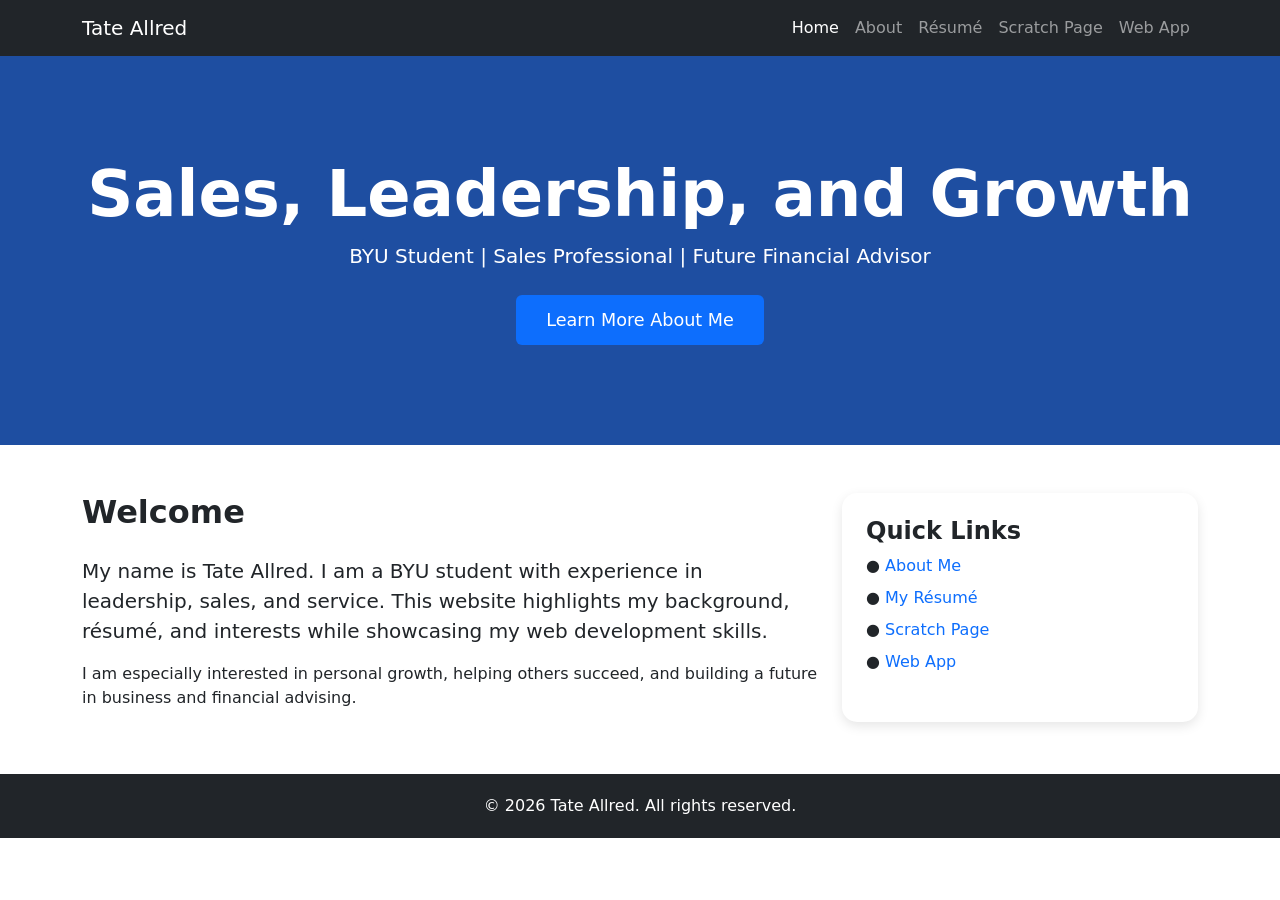
<file: final-project:/index.html>
<!DOCTYPE html>
<html lang="en">
<head>
    <meta charset="UTF-8">
    <meta name="viewport" content="width=device-width, initial-scale=1.0">
    <title>Tate Allred | Home</title>
    <link href="https://cdn.jsdelivr.net/npm/bootstrap@5.3.0/dist/css/bootstrap.min.css" rel="stylesheet">
    <style>
        .hero-section {
            background-color: #1e4ea1; /* The professional blue from your screenshot */
            color: white;
            padding: 100px 0;
            text-align: center;
        }
        .btn-learn-more {
            background-color: #0d6efd;
            border: none;
            padding: 12px 30px;
            font-size: 1.1rem;
        }
        .quick-links-card {
            border-radius: 15px;
            border: none;
            box-shadow: 0 4px 12px rgba(0,0,0,0.1);
        }
        footer {
            background-color: #212529;
            color: white;
            padding: 20px 0;
            text-align: center;
        }
    </style>
</head>
<body>

    <nav class="navbar navbar-expand-lg navbar-dark bg-dark">
        <div class="container">
            <a class="navbar-brand" href="index.html">Tate Allred</a>
            <div class="navbar-nav ms-auto">
                <a class="nav-link active" href="index.html">Home</a>
                <a class="nav-link" href="about.html">About</a>
                <a class="nav-link" href="resume.html">Résumé</a>
                <a class="nav-link" href="scratch.html">Scratch Page</a>
                <a class="nav-link" href="app.html">Web App</a>
            </div>
        </div>
    </nav>

    <header class="hero-section">
        <div class="container">
            <h1 class="display-3 fw-bold">Sales, Leadership, and Growth</h1>
            <p class="lead mb-4">BYU Student | Sales Professional | Future Financial Advisor</p>
            <a href="about.html" class="btn btn-primary btn-learn-more">Learn More About Me</a>
        </div>
    </header>

    <main class="container py-5">
        <div class="row">
            <div class="col-lg-8">
                <h2 class="fw-bold mb-4">Welcome</h2>
                <p class="lead">My name is Tate Allred. I am a BYU student with experience in leadership, sales, and service. This website highlights my background, résumé, and interests while showcasing my web development skills.</p>
                <p>I am especially interested in personal growth, helping others succeed, and building a future in business and financial advising.</p>
            </div>

            <div class="col-lg-4">
                <div class="card quick-links-card p-4">
                    <h4 class="fw-bold">Quick Links</h4>
                    <ul class="list-unstyled">
                        <li class="mb-2">● <a href="about.html" class="text-decoration-none">About Me</a></li>
                        <li class="mb-2">● <a href="resume.html" class="text-decoration-none">My Résumé</a></li>
                        <li class="mb-2">● <a href="scratch.html" class="text-decoration-none">Scratch Page</a></li>
                        <li class="mb-2">● <a href="app.html" class="text-decoration-none">Web App</a></li>
                    </ul>
                </div>
            </div>
        </div>
    </main>

    <footer>
        <div class="container">
            <p class="mb-0">&copy; 2026 Tate Allred. All rights reserved.</p>
        </div>
    </footer>

    <script src="https://cdn.jsdelivr.net/npm/bootstrap@5.3.0/dist/js/bootstrap.bundle.min.js"></script>
</body>
</html>
</file>
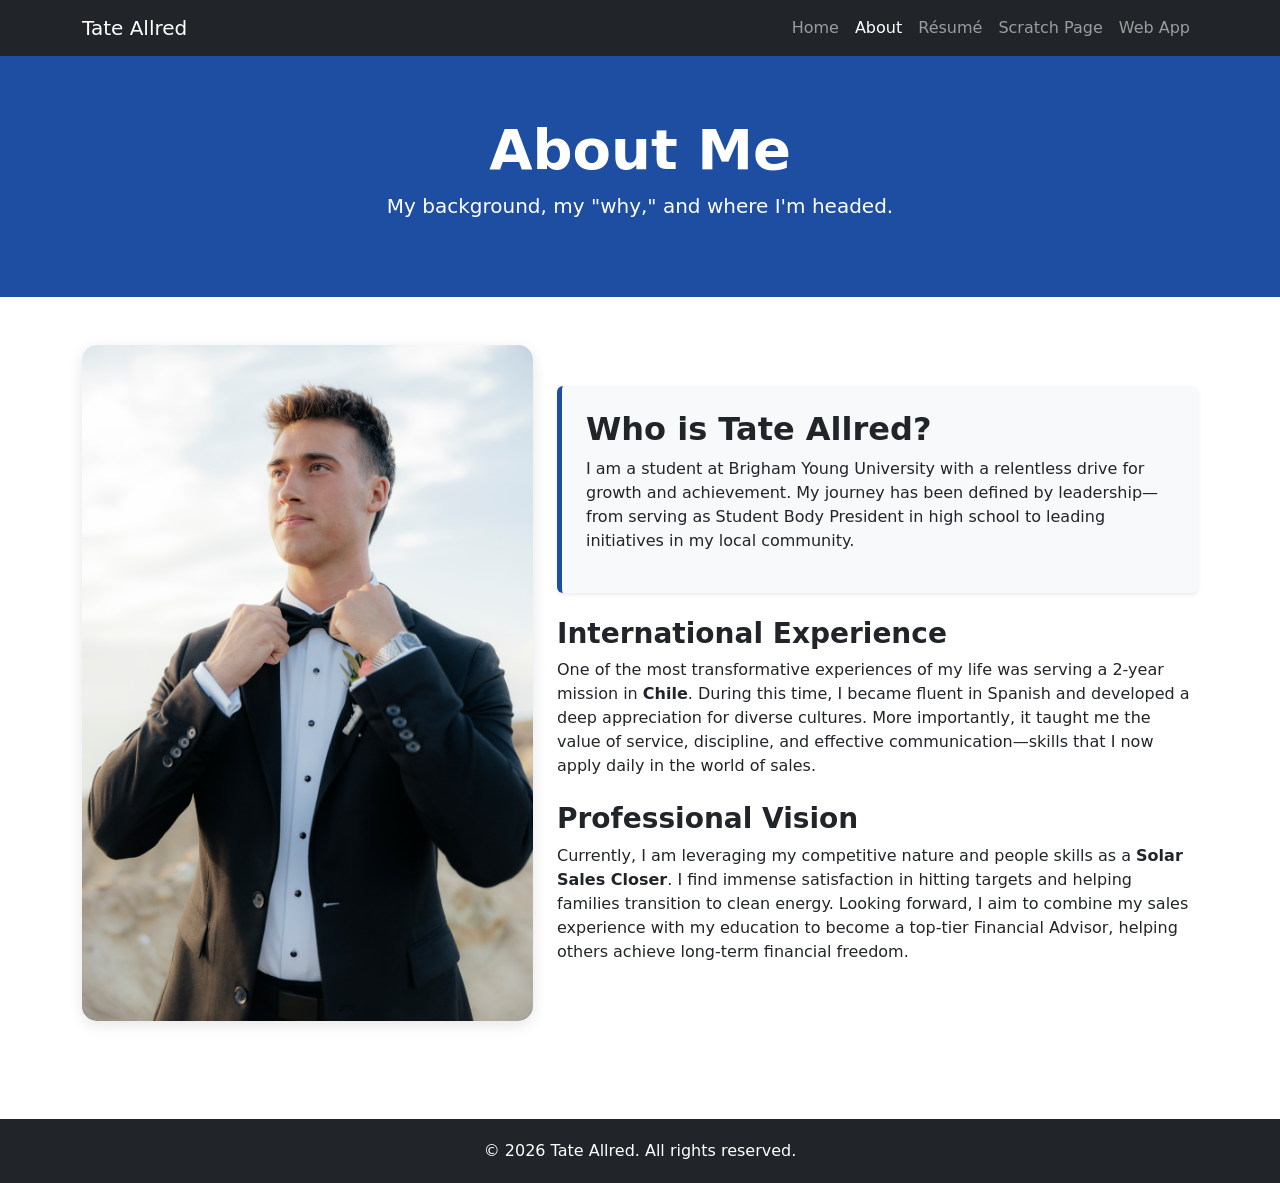
<file: final-project:/about.html>
<!DOCTYPE html>
<html lang="en">
<head>
    <meta charset="UTF-8">
    <meta name="viewport" content="width=device-width, initial-scale=1.0">
    <title>Tate Allred | About Me</title>
    <link href="https://cdn.jsdelivr.net/npm/bootstrap@5.3.0/dist/css/bootstrap.min.css" rel="stylesheet">
    <style>
        .hero-section {
            background-color: #1e4ea1; /* Matching Blue */
            color: white;
            padding: 60px 0;
            text-align: center;
        }
        .profile-img {
            max-width: 100%;
            border-radius: 15px;
            box-shadow: 0 4px 15px rgba(0,0,0,0.1);
        }
        .about-card {
            border: none;
            border-left: 5px solid #1e4ea1;
            background: #f8f9fa;
        }
        footer {
            background-color: #212529;
            color: white;
            padding: 20px 0;
            text-align: center;
            margin-top: 50px;
        }
    </style>
</head>
<body>

    <nav class="navbar navbar-expand-lg navbar-dark bg-dark">
        <div class="container">
            <a class="navbar-brand" href="index.html">Tate Allred</a>
            <div class="navbar-nav ms-auto">
                <a class="nav-link" href="index.html">Home</a>
                <a class="nav-link active" href="about.html">About</a>
                <a class="nav-link" href="resume.html">Résumé</a>
                <a class="nav-link" href="scratch.html">Scratch Page</a>
                <a class="nav-link" href="app.html">Web App</a>
            </div>
        </div>
    </nav>

    <header class="hero-section">
        <div class="container">
            <h1 class="display-4 fw-bold">About Me</h1>
            <p class="lead">My background, my "why," and where I'm headed.</p>
        </div>
    </header>

    <main class="container py-5">
        <div class="row align-items-center">
            
            <div class="col-lg-5 mb-4 mb-lg-0">
                <img src="images/profile.jpg" alt="Tate Allred" class="profile-img">
            </div>

            <div class="col-lg-7">
                <div class="card about-card p-4 shadow-sm mb-4">
                    <h2 class="fw-bold">Who is Tate Allred?</h2>
                    <p>I am a student at Brigham Young University with a relentless drive for growth and achievement. My journey has been defined by leadership—from serving as Student Body President in high school to leading initiatives in my local community.</p>
                </div>

                <h3 class="fw-bold mt-4">International Experience</h3>
                <p>One of the most transformative experiences of my life was serving a 2-year mission in <strong>Chile</strong>. During this time, I became fluent in Spanish and developed a deep appreciation for diverse cultures. More importantly, it taught me the value of service, discipline, and effective communication—skills that I now apply daily in the world of sales.</p>

                <h3 class="fw-bold mt-4">Professional Vision</h3>
                <p>Currently, I am leveraging my competitive nature and people skills as a <strong>Solar Sales Closer</strong>. I find immense satisfaction in hitting targets and helping families transition to clean energy. Looking forward, I aim to combine my sales experience with my education to become a top-tier Financial Advisor, helping others achieve long-term financial freedom.</p>
            </div>
        </div>
    </main>

    <footer>
        <div class="container">
            <p class="mb-0">&copy; 2026 Tate Allred. All rights reserved.</p>
        </div>
    </footer>

    <script src="https://cdn.jsdelivr.net/npm/bootstrap@5.3.0/dist/js/bootstrap.bundle.min.js"></script>
</body>
</html>
</file>
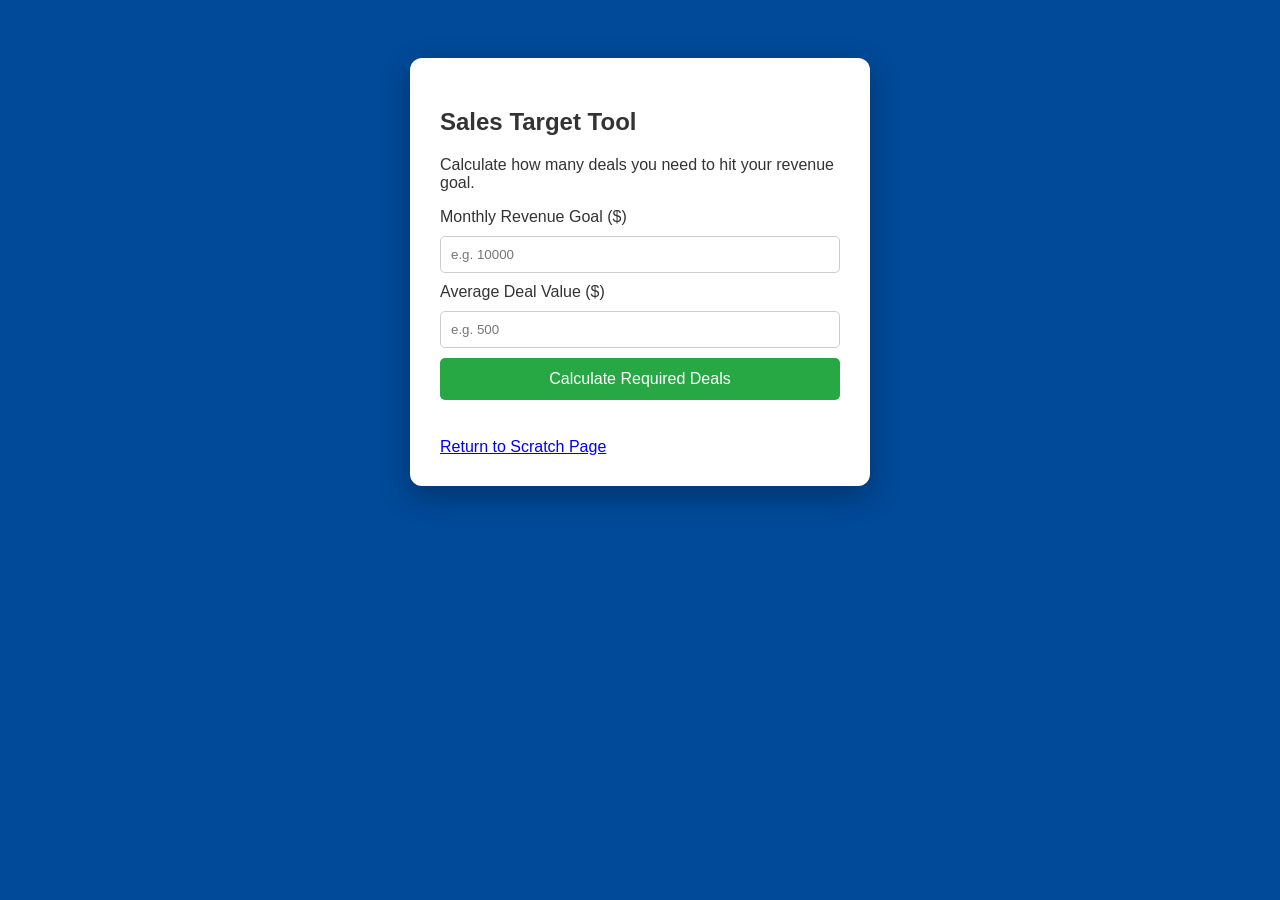
<file: final-project:/app.html>
<!DOCTYPE html>
<html lang="en">
<head>
    <meta charset="UTF-8">
    <title>Sales Goal Calculator</title>
    <style>
        body { font-family: sans-serif; display: flex; justify-content: center; padding: 50px; background: #004a99; color: white; }
        .app-card { background: white; color: #333; padding: 30px; border-radius: 12px; box-shadow: 0 10px 30px rgba(0,0,0,0.3); width: 400px; }
        input { width: 100%; padding: 10px; margin: 10px 0; border: 1px solid #ccc; border-radius: 5px; box-sizing: border-box; }
        button { width: 100%; padding: 12px; background: #28a745; color: white; border: none; border-radius: 5px; cursor: pointer; font-size: 16px; }
        #result { margin-top: 20px; font-weight: bold; font-size: 18px; color: #004a99; }
    </style>
</head>
<body>
    <div class="app-card">
        <h2>Sales Target Tool</h2>
        <p>Calculate how many deals you need to hit your revenue goal.</p>
        
        <label>Monthly Revenue Goal ($)</label>
        <input type="number" id="goal" placeholder="e.g. 10000">
        
        <label>Average Deal Value ($)</label>
        <input type="number" id="avgValue" placeholder="e.g. 500">
        
        <button onclick="calculate()">Calculate Required Deals</button>
        
        <div id="result"></div>
        <br>
        <a href="scratch.html">Return to Scratch Page</a>
    </div>

    <script>
        function calculate() {
            const goal = document.getElementById('goal').value;
            const avg = document.getElementById('avgValue').value;
            if (goal && avg) {
                const deals = Math.ceil(goal / avg);
                document.getElementById('result').innerText = "You need to close " + deals + " deals this month!";
            } else {
                document.getElementById('result').innerText = "Please enter valid numbers.";
            }
        }
    </script>
</body>
</html>
</file>
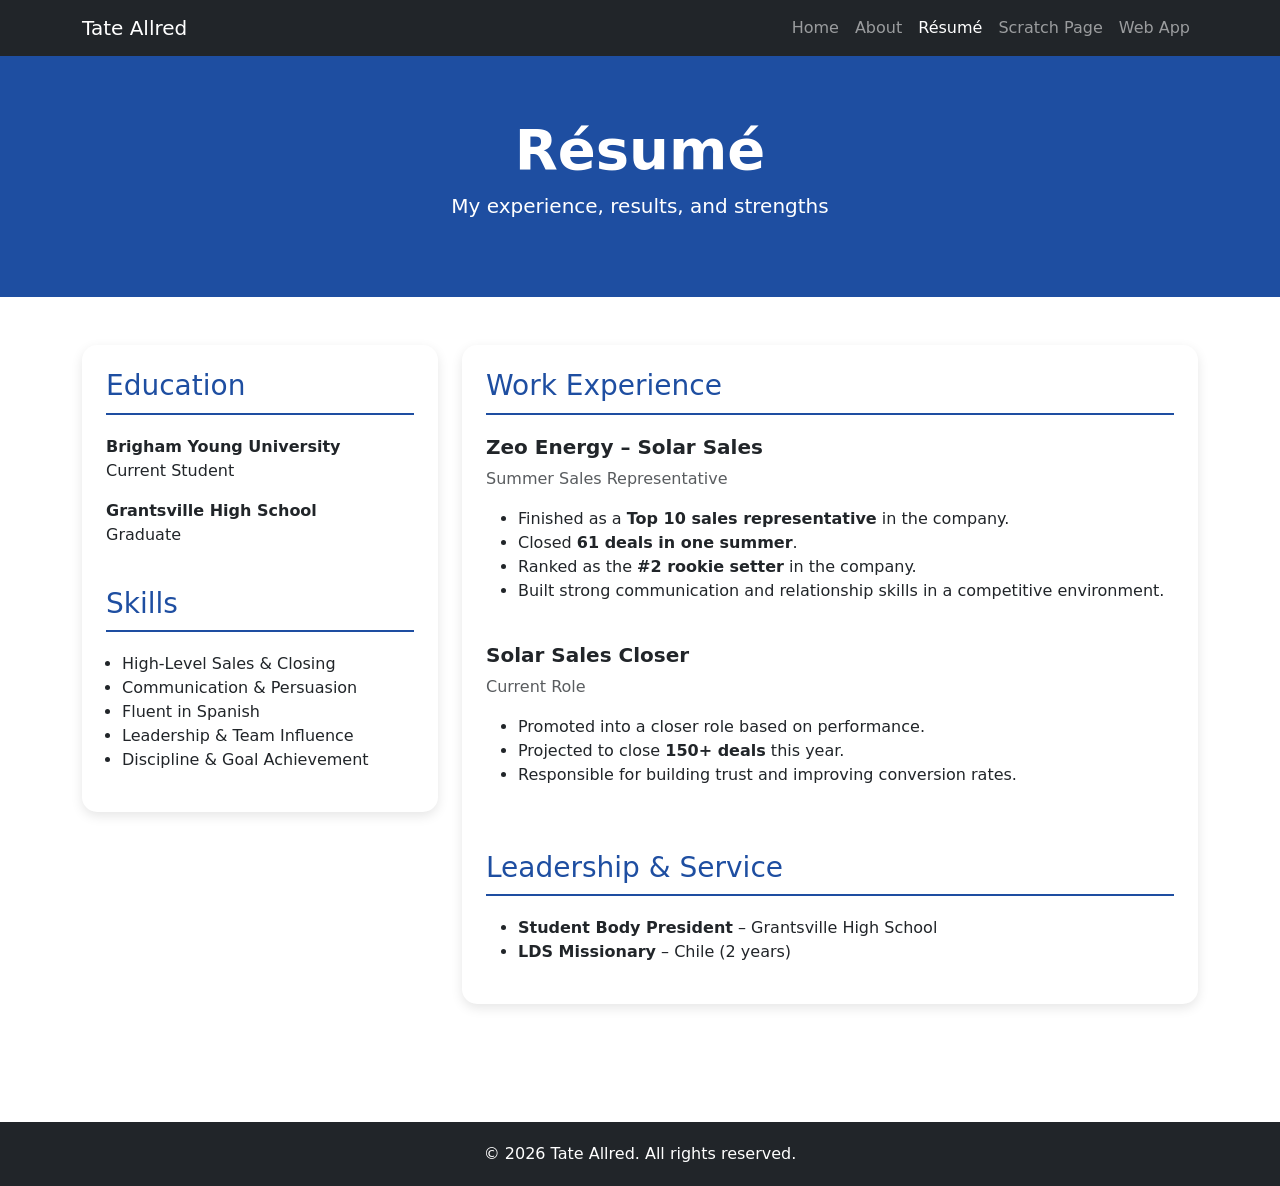
<file: final-project:/resume.html>
<!DOCTYPE html>
<html lang="en">
<head>
    <meta charset="UTF-8">
    <meta name="viewport" content="width=device-width, initial-scale=1.0">
    <title>Tate Allred | Résumé</title>
    <link href="https://cdn.jsdelivr.net/npm/bootstrap@5.3.0/dist/css/bootstrap.min.css" rel="stylesheet">
    <style>
        .hero-section {
            background-color: #1e4ea1; /* Matching Home Page Blue */
            color: white;
            padding: 60px 0;
            text-align: center;
        }
        .resume-card {
            border-radius: 15px;
            border: none;
            box-shadow: 0 4px 12px rgba(0,0,0,0.1);
            margin-bottom: 20px;
        }
        .section-title {
            border-bottom: 2px solid #1e4ea1;
            padding-bottom: 10px;
            margin-bottom: 20px;
            color: #1e4ea1;
        }
        footer {
            background-color: #212529;
            color: white;
            padding: 20px 0;
            text-align: center;
            margin-top: 50px;
        }
    </style>
</head>
<body>

    <nav class="navbar navbar-expand-lg navbar-dark bg-dark">
        <div class="container">
            <a class="navbar-brand" href="index.html">Tate Allred</a>
            <div class="navbar-nav ms-auto">
                <a class="nav-link" href="index.html">Home</a>
                <a class="nav-link" href="about.html">About</a>
                <a class="nav-link active" href="resume.html">Résumé</a>
                <a class="nav-link" href="scratch.html">Scratch Page</a>
                <a class="nav-link" href="app.html">Web App</a>
            </div>
        </div>
    </nav>

    <header class="hero-section">
        <div class="container">
            <h1 class="display-4 fw-bold">Résumé</h1>
            <p class="lead">My experience, results, and strengths</p>
        </div>
    </header>

    <main class="container py-5">
        <div class="row">
            
            <div class="col-lg-4">
                <div class="card resume-card p-4">
                    <h3 class="section-title">Education</h3>
                    <p><strong>Brigham Young University</strong><br>Current Student</p>
                    <p><strong>Grantsville High School</strong><br>Graduate</p>

                    <h3 class="section-title mt-4">Skills</h3>
                    <ul class="ps-3">
                        <li>High-Level Sales & Closing</li>
                        <li>Communication & Persuasion</li>
                        <li>Fluent in Spanish</li>
                        <li>Leadership & Team Influence</li>
                        <li>Discipline & Goal Achievement</li>
                    </ul>
                </div>
            </div>

            <div class="col-lg-8">
                <div class="card resume-card p-4">
                    <h3 class="section-title">Work Experience</h3>
                    
                    <h5><strong>Zeo Energy – Solar Sales</strong></h5>
                    <p class="text-muted">Summer Sales Representative</p>
                    <ul>
                        <li>Finished as a <strong>Top 10 sales representative</strong> in the company.</li>
                        <li>Closed <strong>61 deals in one summer</strong>.</li>
                        <li>Ranked as the <strong>#2 rookie setter</strong> in the company.</li>
                        <li>Built strong communication and relationship skills in a competitive environment.</li>
                    </ul>

                    <h5 class="mt-4"><strong>Solar Sales Closer</strong></h5>
                    <p class="text-muted">Current Role</p>
                    <ul>
                        <li>Promoted into a closer role based on performance.</li>
                        <li>Projected to close <strong>150+ deals</strong> this year.</li>
                        <li>Responsible for building trust and improving conversion rates.</li>
                    </ul>

                    <h3 class="section-title mt-5">Leadership & Service</h3>
                    <ul>
                        <li><strong>Student Body President</strong> – Grantsville High School</li>
                        <li><strong>LDS Missionary</strong> – Chile (2 years)</li>
                    </ul>
                </div>
            </div>
        </div>
    </main>

    <footer>
        <div class="container">
            <p class="mb-0">&copy; 2026 Tate Allred. All rights reserved.</p>
        </div>
    </footer>

    <script src="https://cdn.jsdelivr.net/npm/bootstrap@5
</file>
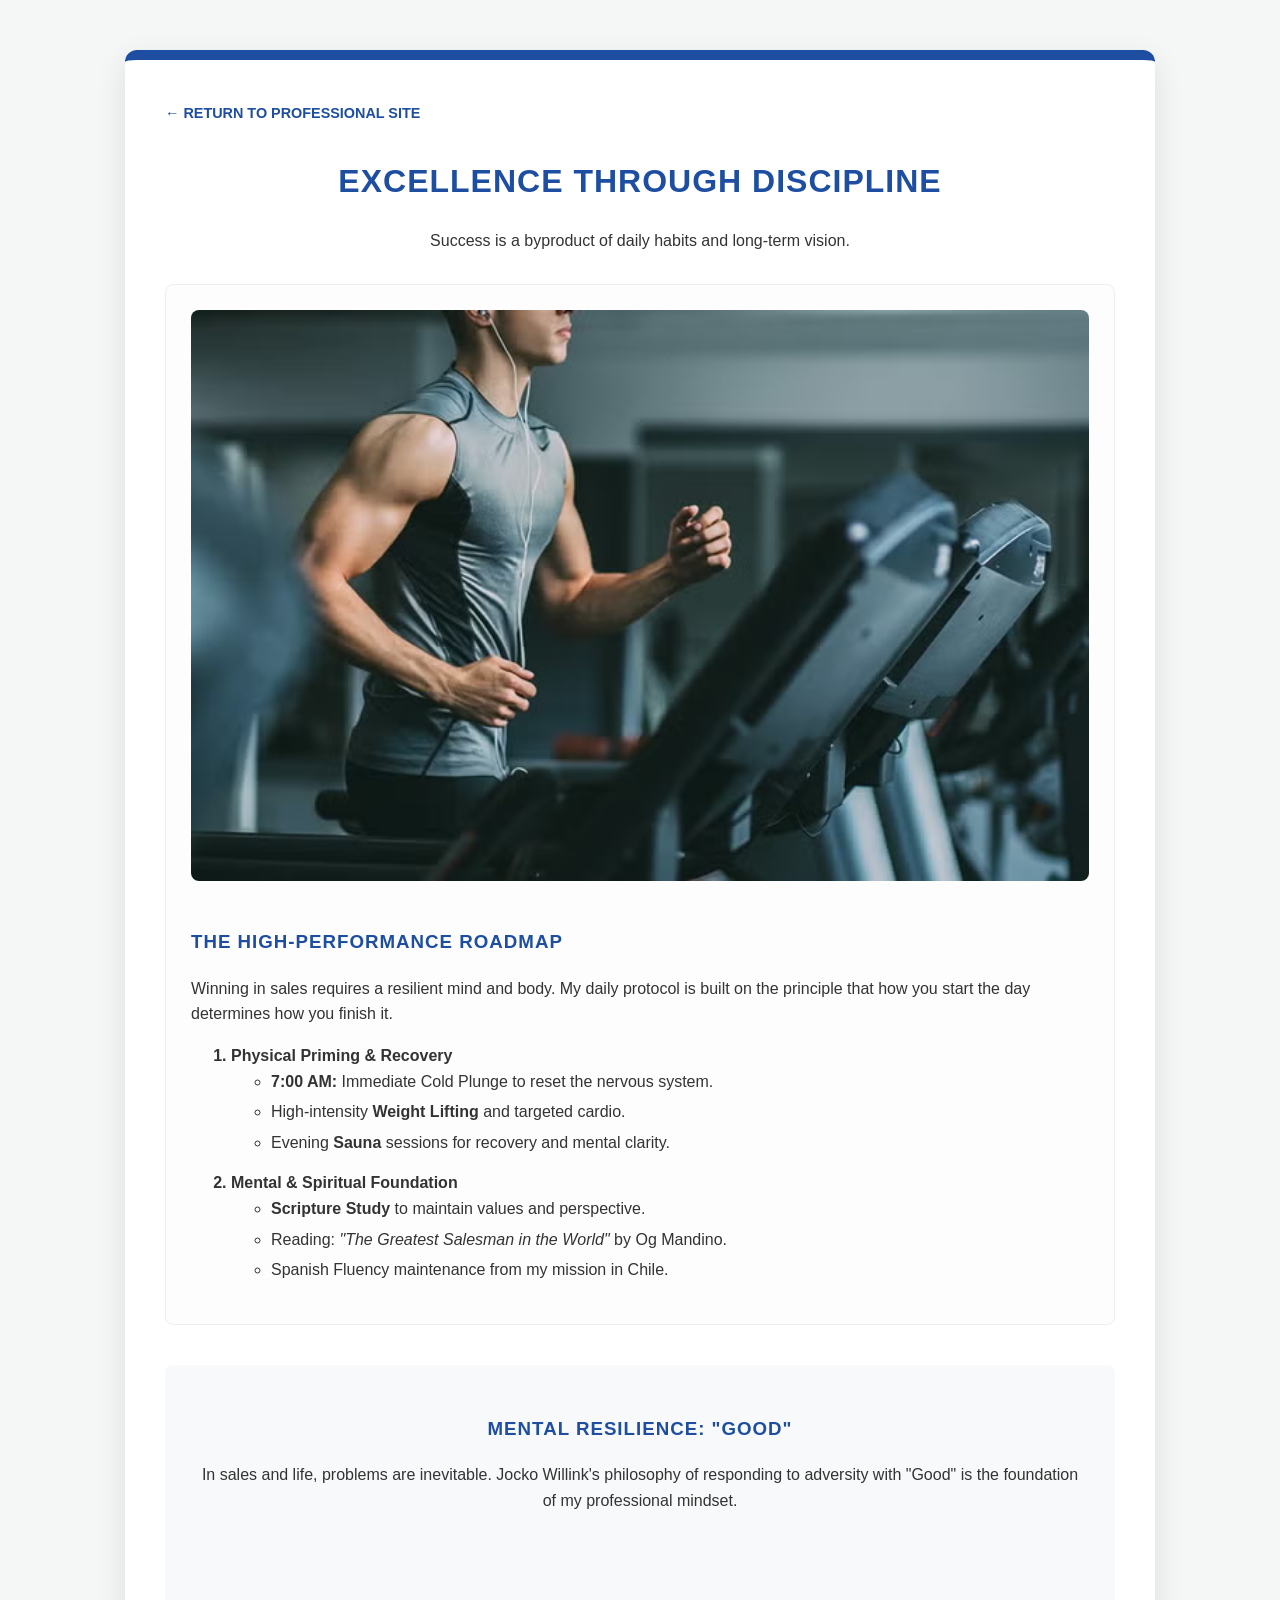
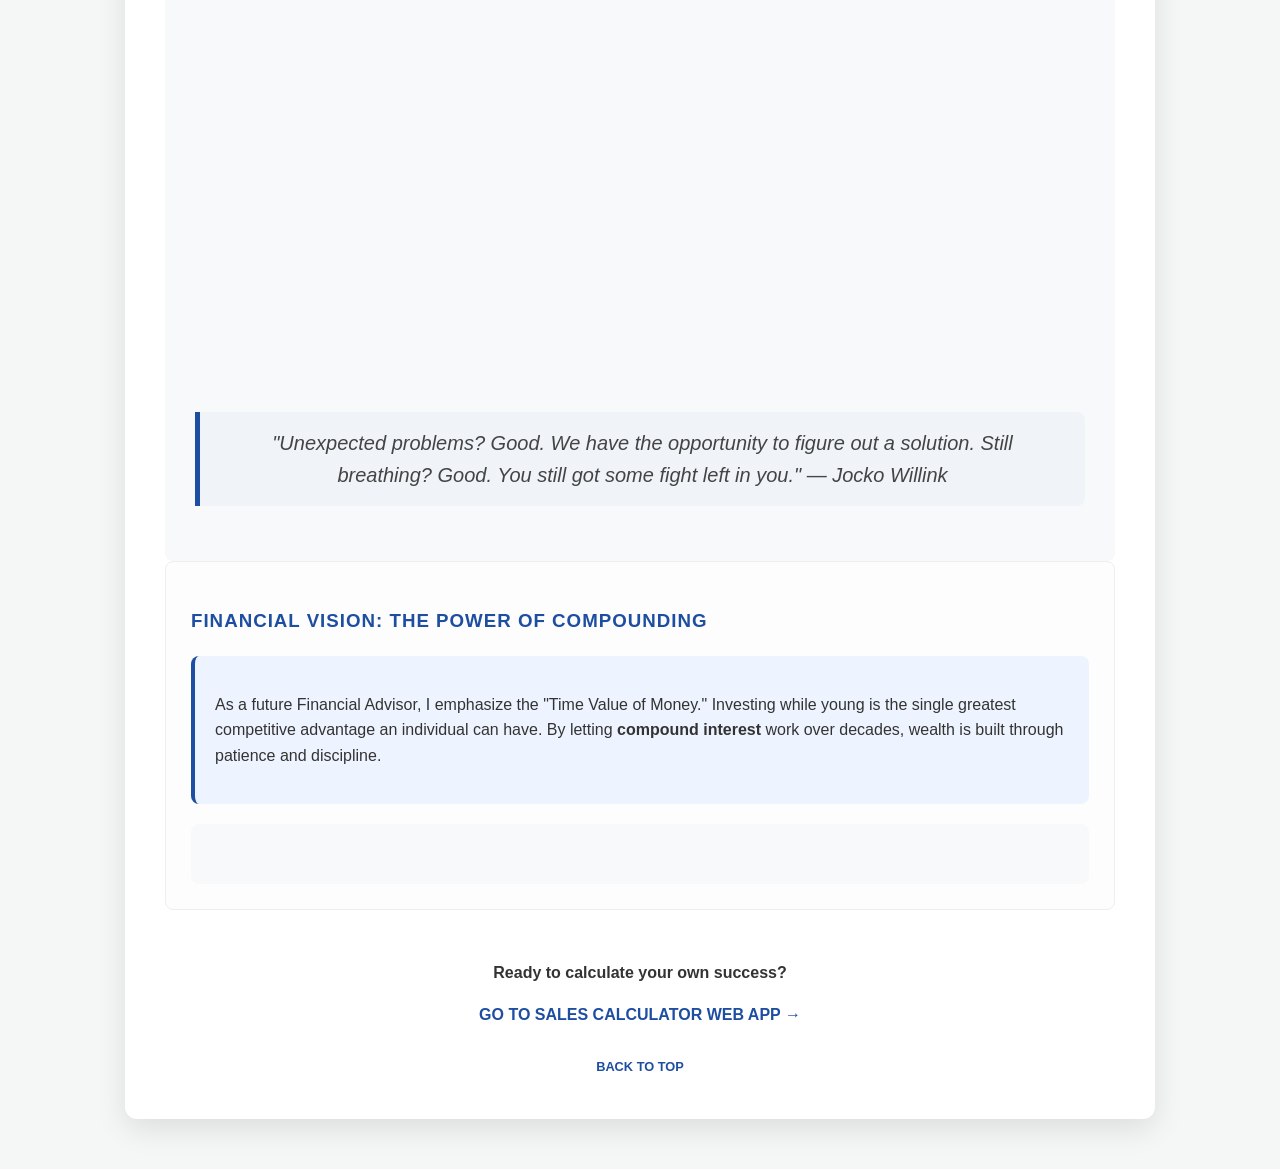
<file: final-project:/scratch.html>
<!DOCTYPE html>
<html lang="en">
<head>
    <meta charset="UTF-8">
    <meta name="viewport" content="width=device-width, initial-scale=1.0">
    <title>Discipline & Growth | Tate Allred</title>
    <link rel="stylesheet" href="css/mystyles.css">
</head>
<body>

    <div id="main-wrapper">
        <a id="top"></a>

        <nav>
            <a href="index.html" class="back-btn">← RETURN TO PROFESSIONAL SITE</a>
        </nav>

        <header style="text-align: center; margin: 30px 0;">
            <h1>Excellence through Discipline</h1>
            <p>Success is a byproduct of daily habits and long-term vision.</p>
        </header>
        
        <div class="content-section">
            <img src="images/growth.jpg" alt="Consistency in Growth" style="width:100%; border-radius:8px; margin-bottom: 20px;">
            
            <h3>The High-Performance Roadmap</h3>
            <p>Winning in sales requires a resilient mind and body. My daily protocol is built on the principle that how you start the day determines how you finish it.</p>
            
            <ol>
                <li>Physical Priming & Recovery
                    <ul>
                        <li><b>7:00 AM:</b> Immediate Cold Plunge to reset the nervous system.</li>
                        <li>High-intensity <b>Weight Lifting</b> and targeted cardio.</li>
                        <li>Evening <b>Sauna</b> sessions for recovery and mental clarity.</li>
                    </ul>
                </li>
                <li>Mental & Spiritual Foundation
                    <ul>
                        <li><b>Scripture Study</b> to maintain values and perspective.</li>
                        <li>Reading: <i>"The Greatest Salesman in the World"</i> by Og Mandino.</li>
                        <li>Spanish Fluency maintenance from my mission in Chile.</li>
                    </ul>
                </li>
            </ol>
        </div>

        <div class="data-viz-container">
            <h3>Mental Resilience: "GOOD"</h3>
            <p>In sales and life, problems are inevitable. Jocko Willink's philosophy of responding to adversity with "Good" is the foundation of my professional mindset.</p>
            <iframe width="100%" height="450" src="https://www.youtube.com/embed/IdTMDpizis8" title="Jocko Willink GOOD" frameborder="0" allow="accelerometer; autoplay; clipboard-write; encrypted-media; gyroscope; picture-in-picture" allowfullscreen style="border-radius: 8px;"></iframe>
            
            <blockquote>"Unexpected problems? Good. We have the opportunity to figure out a solution. Still breathing? Good. You still got some fight left in you." — Jocko Willink</blockquote>
        </div>

        <div class="content-section">
            <h3>Financial Vision: The Power of Compounding</h3>
            <div class="investment-note">
                <p>As a future Financial Advisor, I emphasize the "Time Value of Money." Investing while young is the single greatest competitive advantage an individual can have. By letting <b>compound interest</b> work over decades, wealth is built through patience and discipline.</p>
            </div>

            <div class="data-viz-container">
                <div class='tableauPlaceholder' id='viz1776227008095' style='position: relative; margin: 0 auto;'>
                    <noscript>
                        <a href='#'><img alt='If I invest in S&amp;P 500? A historical projection... ' src='https:&#47;&#47;public.tableau.com&#47;static&#47;images&#47;SP&#47;SP500_3&#47;CompoundingInvestment&#47;1_rss.png' style='border: none' /></a>
                    </noscript>
                    <object class='tableauViz' style='display:none;'>
                        <param name='host_url' value='https%3A%2F%2Fpublic.tableau.com%2F' /> 
                        <param name='embed_code_version' value='3' /> 
                        <param name='site_root' value='' />
                        <param name='name' value='SP500_3&#47;CompoundingInvestment' />
                        <param name='tabs' value='no' />
                        <param name='toolbar' value='yes' />
                        <param name='static_image' value='https:&#47;&#47;public.tableau.com&#47;static&#47;images&#47;SP&#47;SP500_3&#47;CompoundingInvestment&#47;1.png' /> 
                        <param name='animate_transition' value='yes' />
                        <param name='display_static_image' value='yes' />
                        <param name='display_spinner' value='yes' />
                        <param name='display_overlay' value='yes' />
                        <param name='display_count' value='yes' />
                        <param name='language' value='en-US' />
                    </object>
                </div>
                <script type='text/javascript'>
                    var divElement = document.getElementById('viz1776227008095');
                    var vizElement = divElement.getElementsByTagName('object')[0];
                    vizElement.style.width='100%';vizElement.style.height=(divElement.offsetWidth*0.75)+'px';
                    var scriptElement = document.createElement('script');
                    scriptElement.src = 'https://public.tableau.com/javascripts/api/viz_v1.js';
                    vizElement.parentNode.insertBefore(scriptElement, vizElement);
                </script>
            </div>
        </div>

        <footer style="text-align: center; margin-top: 50px;">
            <p><strong>Ready to calculate your own success?</strong></p>
            <a href="app.html" style="color: #1e4ea1; font-weight: bold; text-decoration: none;">GO TO SALES CALCULATOR WEB APP →</a>
            <br><br>
            <a href="#top" class="back-btn" style="font-size: 0.8rem;">BACK TO TOP</a>
        </footer>
    </div>

</body>
</html>
</file>
<file: final-project:/css/mystyles.css>
/* Tate Allred - IS201 Executive Scratch Stylesheet */

body {
    background-color: #f4f7f6; /* Requirement: Custom background color */
    font-family: 'Segoe UI', Tahoma, Geneva, Verdana, sans-serif; /* Requirement: Font family */
    color: #333; /* Requirement: Font color */
    margin: 0;
    padding: 0;
    line-height: 1.6;
}

#main-wrapper { /* Div 1: Main Positioning Container */
    max-width: 950px;
    margin: 50px auto;
    background: #ffffff;
    padding: 40px;
    border-radius: 12px;
    box-shadow: 0 10px 30px rgba(0,0,0,0.1);
    border-top: 10px solid #1e4ea1; 
}

.content-section { /* Div 2: Styling blocks */
    margin-bottom: 40px;
    padding: 25px;
    background: #fdfdfd;
    border-radius: 8px;
    border: 1px solid #eee;
}

.data-viz-container { /* Div 3: Styling blocks for Tableau/Video */
    text-align: center;
    padding: 30px;
    background: #f8f9fa;
    border-radius: 8px;
    margin-top: 20px;
}

h1, h3 {
    color: #1e4ea1;
    text-transform: uppercase;
    letter-spacing: 1px;
}

blockquote {
    font-style: italic;
    font-size: 1.25rem;
    color: #444;
    border-left: 5px solid #1e4ea1;
    padding: 15px 25px;
    background: #f0f4f8;
    margin: 25px 0;
    border-radius: 0 8px 8px 0;
}

.back-btn {
    text-decoration: none;
    color: #1e4ea1;
    font-weight: bold;
    font-size: 0.9rem;
}

.investment-note {
    background: #eef4ff;
    border-radius: 8px;
    padding: 20px;
    margin-top: 20px;
    border-left: 4px solid #1e4ea1;
}

ol li {
    font-weight: bold;
    margin-bottom: 15px;
}

ul li {
    font-weight: normal;
    margin-bottom: 5px;
}
</file>
